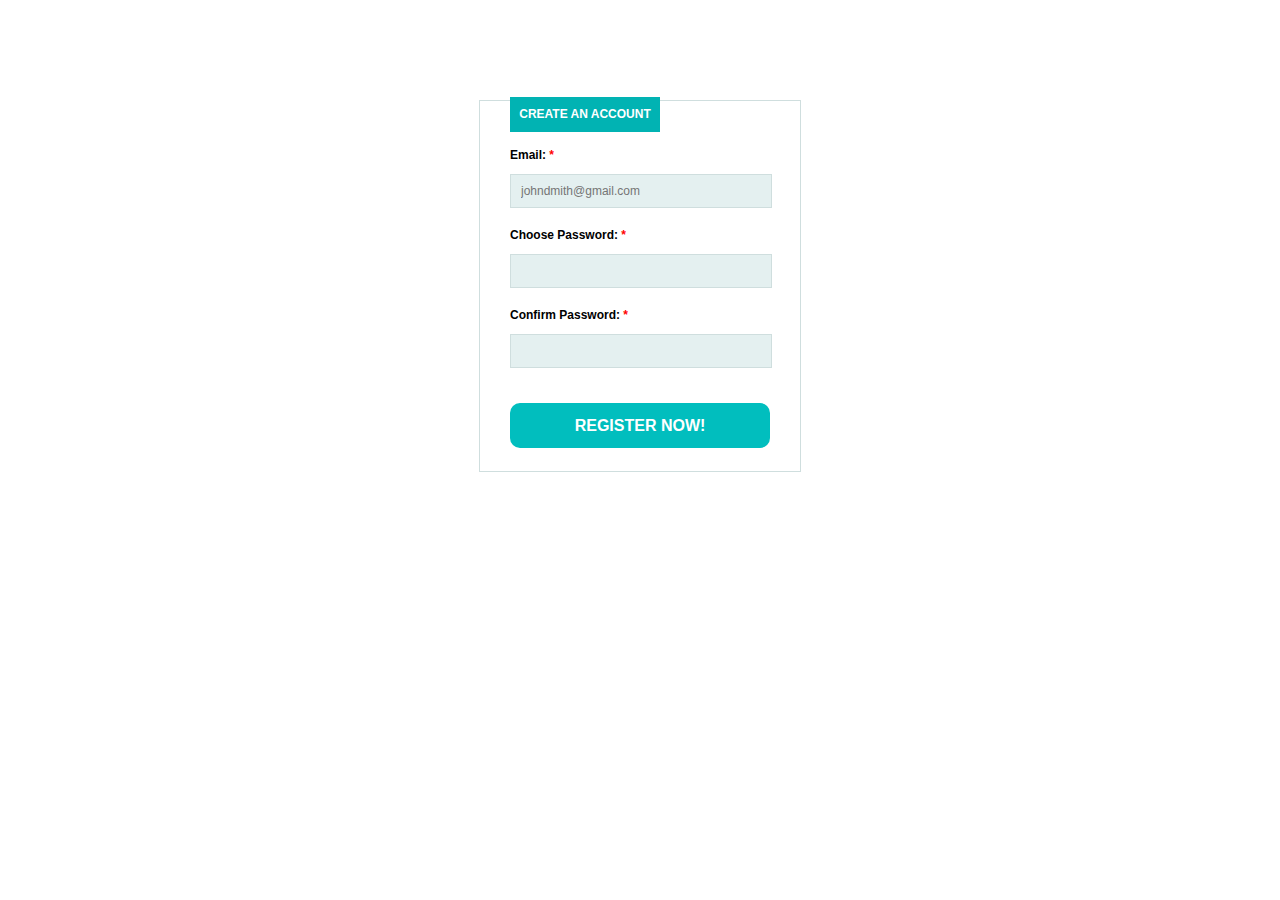
<file: Less_13/index.html>
<!DOCTYPE html>
<html lang="en">
<head>
	<meta charset="UTF-8">
	<title>Create account</title>
	<link rel="stylesheet" href="css/style.css">
</head>
<body>
	<div class="content">
		<div class="title">Create an account</div>
		<div class="main">
			<form action="#">
				<div class="inputbox">
					<p>Email: <span>*</span></p>
					<input type="text" placeholder="johndmith@gmail.com">
				</div>
				<div class="inputbox">
					<p>Choose Password: <span>*</span></p>
					<input type="password">
				</div>
				<div class="inputbox">
					<p>Confirm Password: <span>*</span></p>
					<input type="password">
				</div>
				<button>Register now!</button>
			</form>
		</div>

	</div>
</body>
</html>
</file>
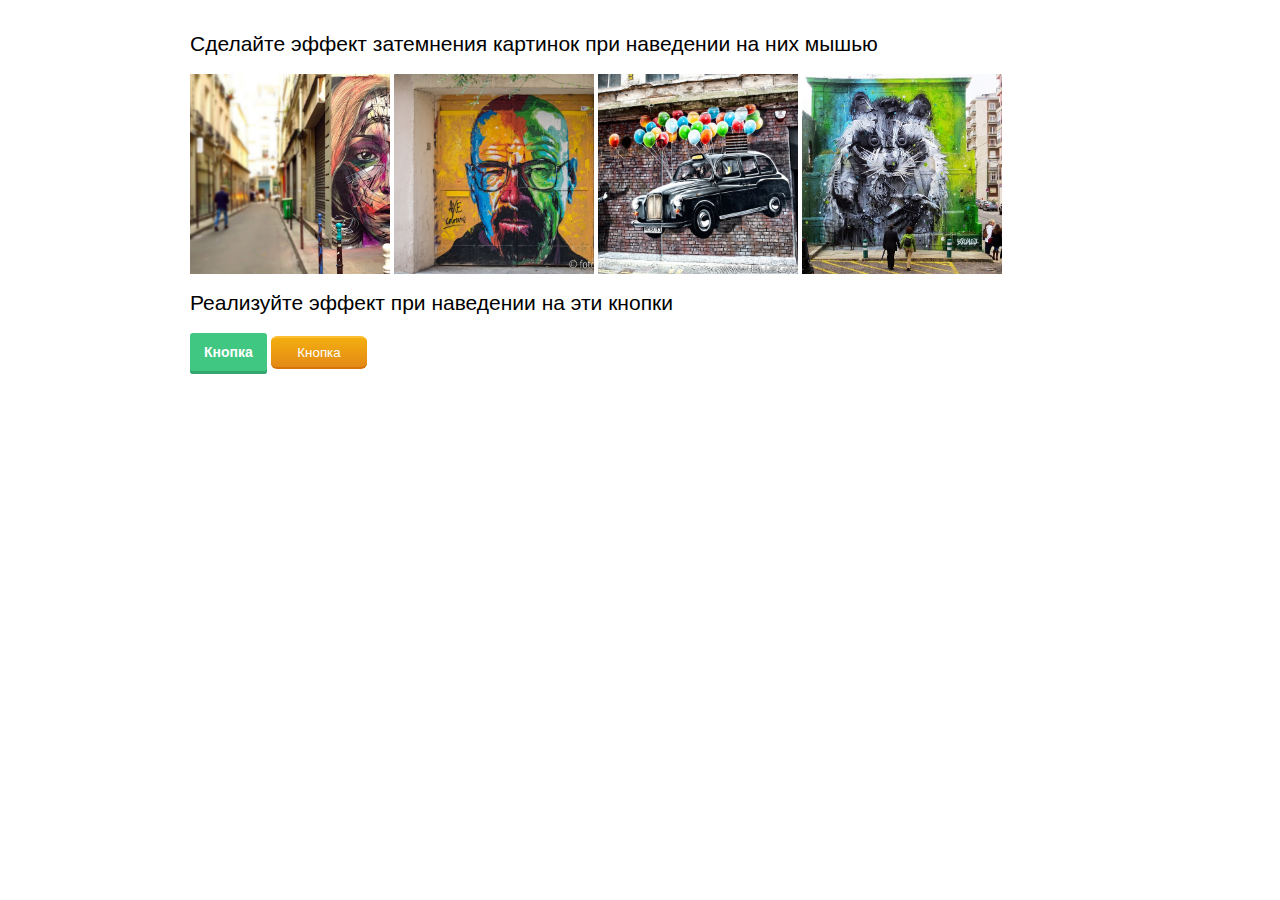
<file: Less_15/index.html>
<!DOCTYPE html>
<html lang="en">
<head>
	<meta charset="UTF-8">
	<title>Задание к 15 уроку</title>
	<link rel="stylesheet" href="css/style.css">
</head>
<body>
		
		<div class="container">

			<section id="one">
				<h2>Сделайте эффект затемнения картинок при наведении на них мышью</h2>
				<div class="image image-one"><div class="dark dark1"></div></div>
				<div class="image image-two"><div class="dark dark2"></div></div>
				<div class="image image-three"><div class="dark dark3"></div></div>
				<div class="image image-four"><div class="dark dark4"></div></div>
			</section>	

			<section id="two">
				<h2>Реализуйте эффект при наведении на эти кнопки</h2>
				<div class="button-after"><button class="button button-one">Кнопка</button></div>
				<div class="button-without-after"><button class="button button-two">Кнопка</button></div>
				
			</section>
			
		</div>

</body>
</html>
</file>
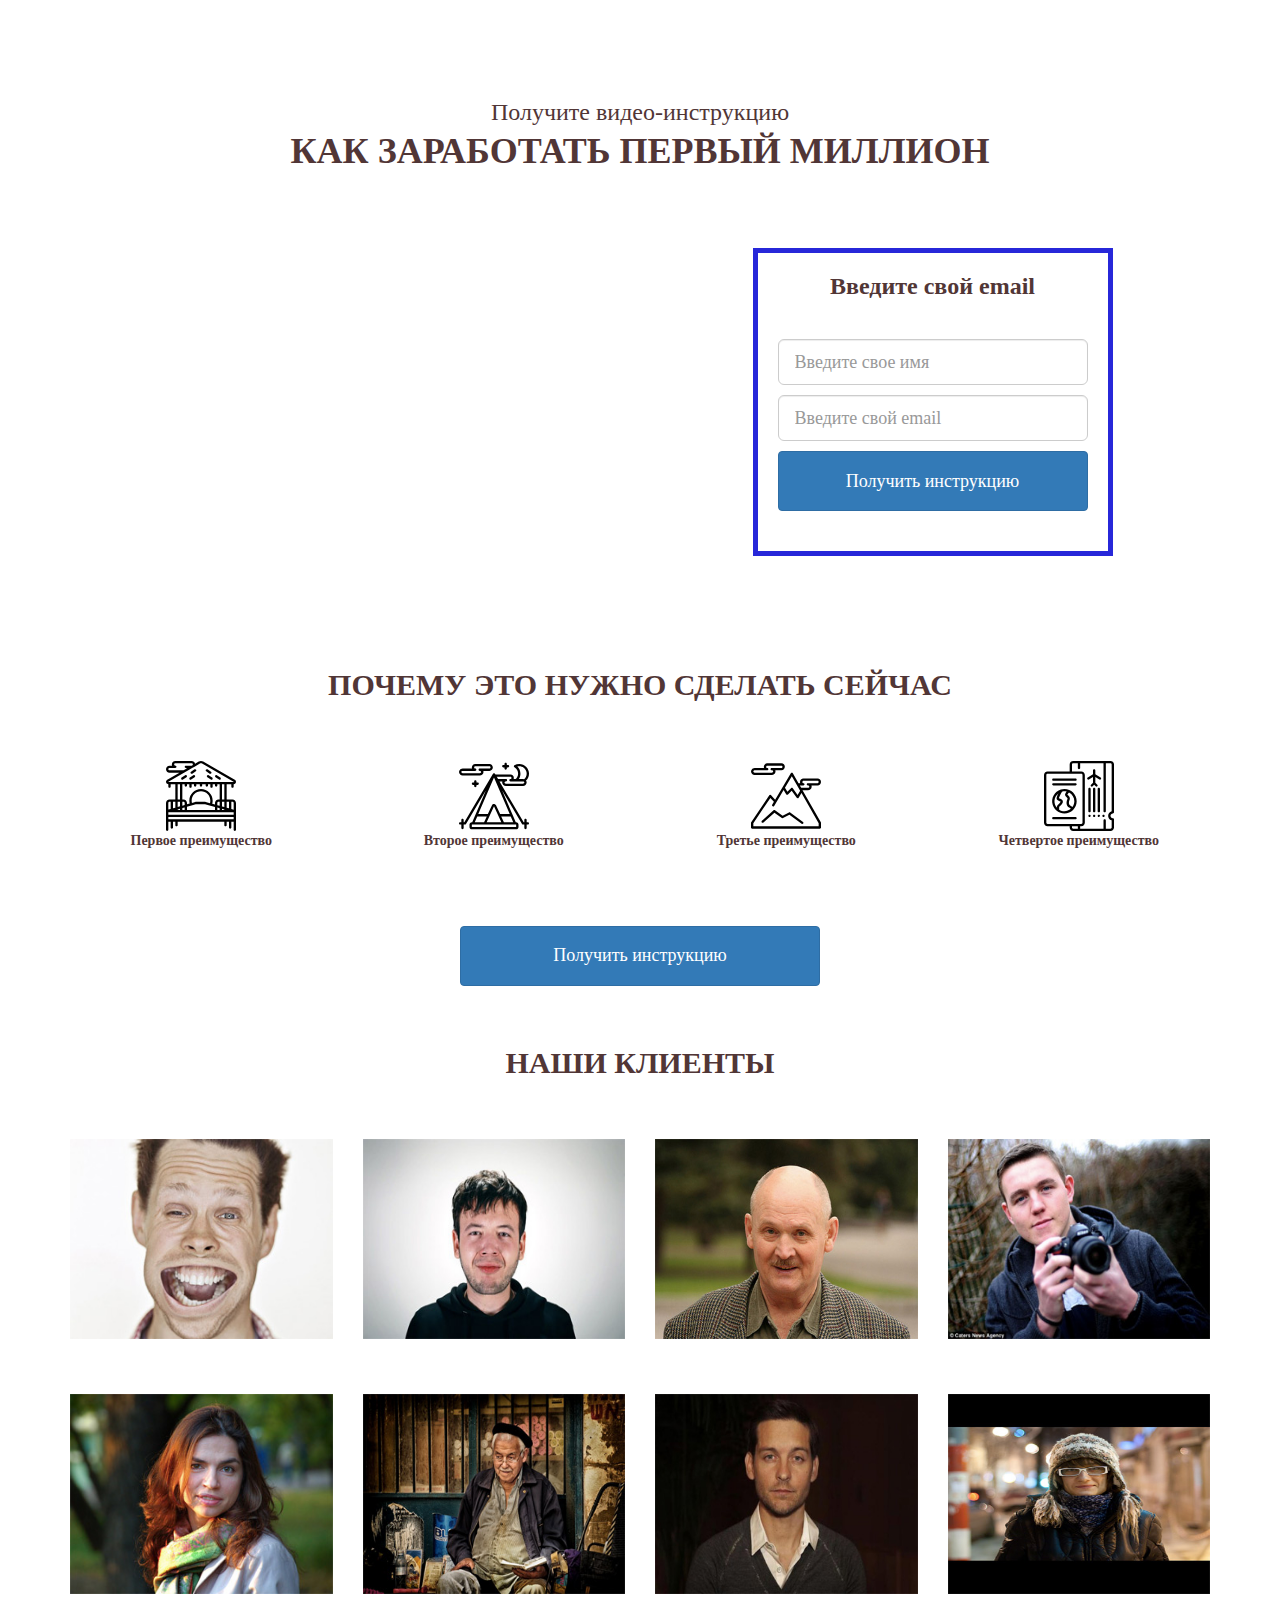
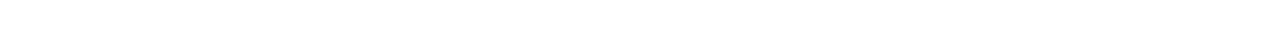
<file: github/less_12/index.html>
<!DOCTYPE html>
<html lang="en">
<head>
	<meta charset="UTF-8">
	<meta name="viewport" content="width=device-width, initial-scale=1">
	<link rel="stylesheet" href="css/bootstrap.css">
	<link rel="stylesheet" href="css/style.css">
	<title>Adaptive site</title>
</head>
<body>
	<div class="container">
		<div class="header">
			<div class="row">
			 <div class="col-xs-12 header">
			 	<h1 class="text-center"><span class="center-block">Получите видео-инструкцию</span> как заработать первый миллион</h1>
			 </div>
			</div>
		</div>
		<!-- Конец хедера, начало строки с видео и формой -->
		<div class="section">
			<div class="row">
				<div class="col-lg-6 col-lg-offset-1">
					<div class="video">
						<iframe width="100%" height="315" src="https://www.youtube.com/embed/DV5GV3PczEE" frameborder="0" allow="accelerometer; autoplay; encrypted-media; gyroscope; picture-in-picture" allowfullscreen></iframe>
					</div>
				</div>
				<div class="col-lg-4">
					<div class="form">
						<form action="#">
							<h3 class="text-center form-header">Введите свой email</h3>
							<input type="text" placeholder="Введите свое имя" class="form-control input-lg">
							<input type="text" placeholder="Введите свой email" class="form-control input-lg">
							<button class="btn btn-primary btn-block center-block instr">Получить инструкцию</button>
						</form>
					</div>
				</div>
			</div>
		</div>
		<!-- Конец строки с видео и формой, начало строки с преимуществами -->
		<div class="section-advantages">
			<h2 class="text-center sections-header">Почему это нужно сделать сейчас</h2>
			<div class="advantages">
			<div class="row">
				<div class="col-lg-3 col-md-6 col-sm-6 col-xs-12">
					<div class="advantage">
						<img src="img/01.svg" alt="Что то" class="center-block">
						<p class="text-center">Первое преимущество</p>
					</div>
				</div>
				<div class="col-lg-3 col-md-6 col-sm-6 col-xs-12">
					<div class="advantage">
						<img src="img/02.svg" alt="" class="center-block">
						<p class="text-center">Второе преимущество</p>
					</div>
				</div>
				<div class="col-lg-3 col-md-6 col-sm-6 col-xs-12">
					<div class="advantage">
						<img src="img/03.svg" alt="" class="center-block">
						<p class="text-center">Третье преимущество</p>
					</div>
				</div>
				<div class="col-lg-3 col-md-6 col-sm-6 col-xs-12">
					<div class="advantage">
						<img src="img/04.svg" alt="" class="center-block">
						<p class="text-center">Четвертое преимущество</p>
					</div>
				</div>
			</div>				
			</div>

			<div class="row">
				<div class="col-lg-4 col-lg-offset-4 col-xs-10 col-xs-offset-1">
					<button class="btn btn-primary btn-block center-block instr">Получить инструкцию</button>
				</div>
			</div>
		</div>
		<!-- Конец блока с преимуществами, начало блока с клиентами -->
		<div class="section-clients">
			<h2 class="text-center sections-header">Наши клиенты</h2>
			<div class="clients">
				<div class="row">
				<div class="col-lg-3 col-md-3 col-sm-6 col-xs-12">
					<div class="face"><img src="img/face-1.jpg" alt="" class="center-block"></div>
				</div>
				<div class="col-lg-3 col-md-3 col-sm-6 col-xs-12">
					<div class="face"><img src="img/face-2.jpg" alt="" class="center-block"></div>
				</div>
				<div class="col-lg-3 col-md-3 col-sm-6 col-xs-12">
					<div class="face"><img src="img/face-3.jpg" alt="" class="center-block"></div>
				</div>
				<div class="col-lg-3 col-md-3 col-sm-6 col-xs-12">
					<div class="face"><img src="img/face-4.jpg" alt="" class="center-block"></div>
				</div>
			</div>
			</div>
			<div class="clients">
				<div class="row">
				<div class="col-lg-3 col-md-3 col-sm-6 col-xs-12">
					<div class="face"><img src="img/face-5.jpg" alt="" class="center-block"></div>
				</div>
				<div class="col-lg-3 col-md-3 col-sm-6 col-xs-12">
					<div class="face"><img src="img/face-6.jpg" alt="" class="center-block"></div>
				</div>
				<div class="col-lg-3 col-md-3 col-sm-6 col-xs-12">
					<div class="face"><img src="img/face-7.jpg" alt="" class="center-block"></div>
				</div>
				<div class="col-lg-3 col-md-3 col-sm-6 col-xs-12">
					<div class="face"><img src="img/face-8.jpg" alt="" class="center-block"></div>
				</div>
			</div>
			</div>	
				
			</div>

		</div>
	</div>
</body>
</html>
</file>
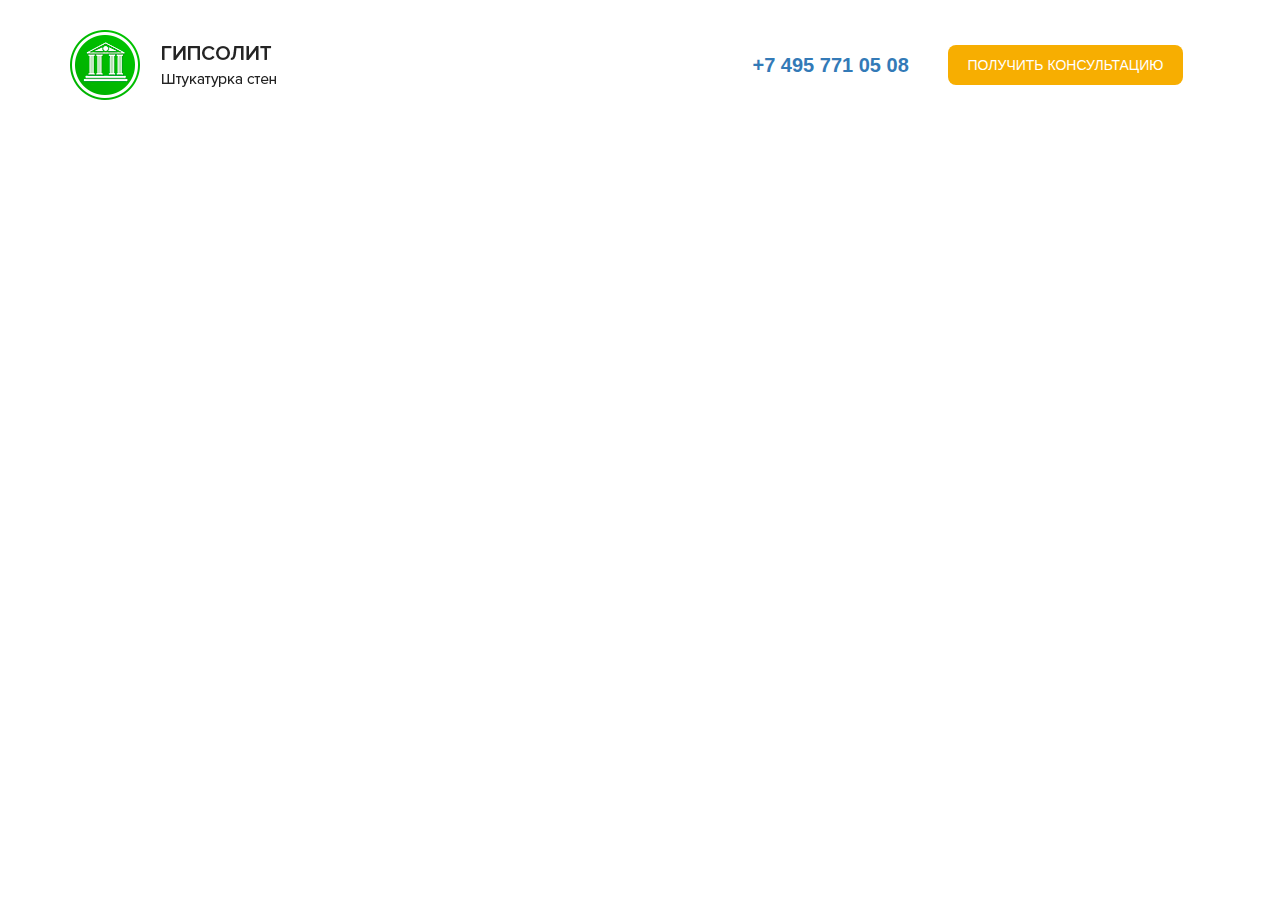
<file: Praсtice/src/index.html>
<!DOCTYPE html>
<html lang="ru">
  <head>
    <meta charset="utf-8">
    <meta http-equiv="X-UA-Compatible" content="IE=edge">
    <meta name="viewport" content="width=device-width, initial-scale=1">
    <link rel="icon" href="/favicon.ico">  
    <title>ГИПСОЛИТ</title>  
    <link href="css/bootstrap.css" rel="stylesheet">
    <link href="css/style.css" rel="stylesheet">
  </head>

  <body>
    <main>
      <div class="container">
        <div class="header">
          <div class="row">
            <div class="col-lg-3">
              <div class="logo">
                <img src="img/logo.png" alt="Гипсолит">
              </div>
            </div>
            <div class="col-lg-2 col-lg-offset-4">
              <a href="#" class="phonelink">+7 495 771 05 08</a>
            </div>
            <div class="col-lg-3">
             <div class="wrap">
               <div class="wrap-block">
                 <button class="mbutton">Получить консультацию</button>
               </div>
             </div>              
            </div>
          </div>
        </div>

      </div>
    </main>
  </body>

</html>
</file>
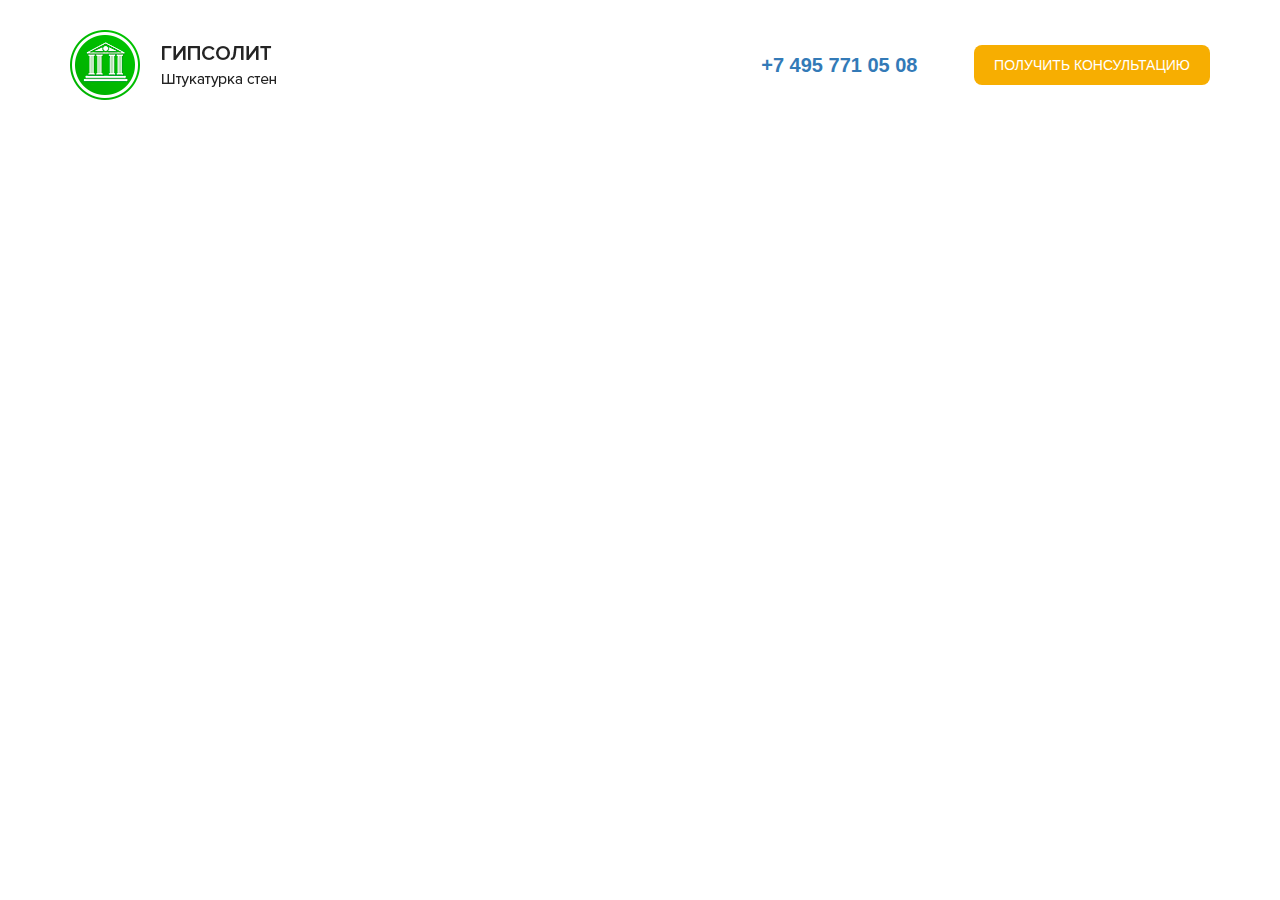
<file: Praсtice/src/src/index.html>
<!DOCTYPE html>
<html lang="ru">
  <head>
    <meta charset="utf-8">
    <meta http-equiv="X-UA-Compatible" content="IE=edge">
    <meta name="viewport" content="width=device-width, initial-scale=1">
    <link rel="icon" href="/favicon.ico">  
    <title>ГИПСОЛИТ</title>  
    <link href="css/bootstrap.css" rel="stylesheet">
    <link href="css/style.css" rel="stylesheet">
  </head>

  <body>
    <main>
      <div class="container">
        <div class="header">
          <div class="row">
            <div class="col-lg-3">
              <div class="logo">
                <img src="img/logo.png" alt="Гипсолит">
              </div>
            </div>
            <div class="col-lg-3 col-lg-offset-3">
              <div class="text-right">
                <a href="#" class="phonelink">+7 495 771 05 08</a>
              </div>
            </div>
            <div class="col-lg-3">
              <div class="text-right">
                <div class="wrap">
                 <div class="wrap-block">
                  <button class="mbutton">Получить консультацию</button>
                 </div>
                </div>
              </div>
                           
            </div>
          </div>
        </div>

      </div>
    </main>
  </body>

</html>
</file>
<file: Less_13/css/style.css>
.content{

	width: 320px;
	height: 370px;
	margin-top: 100px;
	margin-right: auto;
	margin-left: auto;
	border: 1px solid #cfdede;
}
.title{
	position: relative;
	top: -4px;
	left: 30px;
	width: 150px;
	height: 25px;
	background-color: #01b3b3;
	font-size: 12px;
	text-transform: uppercase;
	font-family: arial;
	font-weight: bold;
	color: #ffffff;
	text-align: center;
	padding-top: 10px;
}
.main{
	margin-left: 30px;
	margin-right: 30px;
}
.main p{
	font-family: Arial;
	font-size: 12px;
	font-weight: bold;
}
.main input{
	border: 1px solid #cfdede;
	background-color: #e4f0f0;
	width: 248px;
	height: 30px;
	font-size: 12px;
	padding-left: 10px;
}
.main span{
	color: red;
}
.main button{
	width: 260px;
	height: 45px;
	background-color: #01bebe;
	font-family: Arial;
	text-transform: uppercase;
	font-size: 16px;
	text-align: center;
	font-weight: bold;
	color: white;
	margin-top: 15px;
	border-radius: 10px;
	border: none;
}
.inputbox{
	margin-bottom: 20px;
}
</file>
<file: Less_15/css/style.css>
body {
	margin: 0;
	font-size: 14px;
	font-family: sans-serif;
}

h2 {
	font-weight: 100;
}
.container {
	max-width: 900px;
	margin: auto;
	padding: 15px;
}
.image {
	display: inline-block;
	vertical-align: top;
	width: 200px;
	height: 200px;
}
.image-one {
	background: url(../img/1.jpg) center no-repeat;
	background-size: cover;
}
.image-two {
	background: url(../img/2.jpg) center no-repeat;
	background-size: cover;
}
.image-three {
	background: url(../img/3.jpg) center no-repeat;
	background-size: cover;
}
.image-four {
	background: url(../img/4.jpg) center no-repeat;
	background-size: cover;
}
.button-after, .button-without-after{
	display: inline-block;
}
.button-one {
	border: none;
	font-weight: 700;
	font-size: 14px;
 color: white;
 padding: .8em 1em calc(.8em + 3px);
 border-radius: 3px;
 background: rgb(64,199,129);
 box-shadow: 0 -3px rgb(53,167,110) inset; 
 transition: all 0.2s;
}

.button-after::after{
 content: '';
 display: block;
 margin-top: 2px;
 width: 100%;
 height: 2px;
 background-color: red;
 
 transform: scaleX(0);
}
.button-after:hover::after{
	transform: scaleX(1);
}
.button-one:hover{
 background: rgb(64,199,80);
}

.button-two {
	display: inline-block;
 color: white;
 padding: .5em 2em;
 border: none;
 border-width: 2px 0;
 border-style: solid none;
 border-color: #FDBE33 #000 #D77206;
 border-radius: 6px;
 background: linear-gradient(#F3AE0F, #E38916) #E38916;
 transition: 0.2s;
}
.button-two:hover{
	background: linear-gradient(#E38916, #F3AE0F) #E38916;
}
.dark{
	position: relative;
	width: 100%;
	height: 100%;
	background: black;
	transform: scale(0);
}
.dark1{
	opacity: 0.2;
}
.dark2{
	opacity: 0.3;
}
.dark3{
	opacity: 0.4;
}
.dark4{
	opacity: 0.6;
}
.image:hover .dark{
	transform: scale(1);
}
</file>
<file: github/less_12/css/style.css>
.header span{
 	font-size: 24px;
 	text-transform: none;
 	font-family: tahoma;
 	font-weight: normal;
 	line-height: 100%;
 }
 .header h1{
 	text-transform: uppercase;
 	font-style: 24px;
 	font-family: tahoma;
 	font-weight: bold;
 	line-height: 150%;
 }
 .header{
 	margin-top: 40px;
 	margin-bottom: 30px;
 }
 input{
 	font-style: 18px;
 	font-family: tahoma;
 	margin-bottom: 10px;
 }
 h3{
 	font-style: 20px;
 	font-weight: bold;
 	font-family: tahoma;
 }
 .instr{
 	font-family: tahoma;
 	font-size: 18px;
 	height: 60px;
 	margin-bottom: 40px;
 }
 .form-header{
 	margin-bottom: 40px;
 }
 .form{
 	border: 5px solid #2727d9;
 	padding-left: 20px;
 	padding-right: 20px;
 }
 .sections-header{
 	font-style: 24px;
 	font-family: tahoma;
 	font-weight: bold;
 	text-transform: uppercase;
 	margin-bottom: 60px;
 }
 .advantages{
 	margin-bottom: 60px;
 }
 .advantage{
 	margin-bottom: 15px;
 }
 .advantage p{
 	font-style: 16px;
 	font-family: tahoma;
 	font-weight: bold;
 }
 .advantage img{
 	height: 70px;
 }
 .section-advantages{
 	margin-top: 100px;
 }
 .face {
 	margin-bottom: 15px;
 }
 .face img{
 	height: 200px;
 	width: 100%
 }
 .clients{
 	margin-bottom: 40px;
 }
 .col-xs-12 img{
 }
 h1, h2, h3, p, span{
 	color: #513636;
 }
</file>
<file: Praсtice/src/css/style.css>
/* Colors */
/* Basic settings */
html {
  font-size: 10px;
}
main {
  padding: 3rem 0	;
}
section {
  padding: 10rem 0;
}
/* Styles */
.header {
  height: 7rem;
}
.wrap {
  display: table;
  width: 100%;
  height: 7rem;
}
.wrap-block {
  display: table-cell;
  vertical-align: middle;
}
.mbutton {
  background-color: #f7ae01;
  color: #ffffff;
  padding: 1rem 2rem;
  border-radius: 8px;
  text-transform: uppercase;
  border: none;
}
.phonelink {
  display: inline-block;
  font-size: 2rem;
  color: text-color;
  font-weight: 700;
  height: 7rem;
  line-height: 7rem;
}
</file>
<file: Praсtice/src/src/css/style.css>
/* Colors */
/* Basic settings */
html {
  font-size: 10px;
}
main {
  padding: 3rem 0	;
}
section {
  padding: 10rem 0;
}
/* Styles */
.header {
  height: 7rem;
}
.wrap {
  display: table;
  width: 100%;
  height: 7rem;
}
.wrap-block {
  display: table-cell;
  vertical-align: middle;
}
.mbutton {
  background-color: #f7ae01;
  color: #ffffff;
  padding: 1rem 2rem;
  border-radius: 8px;
  text-transform: uppercase;
  border: none;
}
.phonelink {
  display: inline-block;
  font-size: 2rem;
  color: text-color;
  font-weight: 700;
  height: 7rem;
  line-height: 7rem;
  font-weight: 900;
}
</file>
